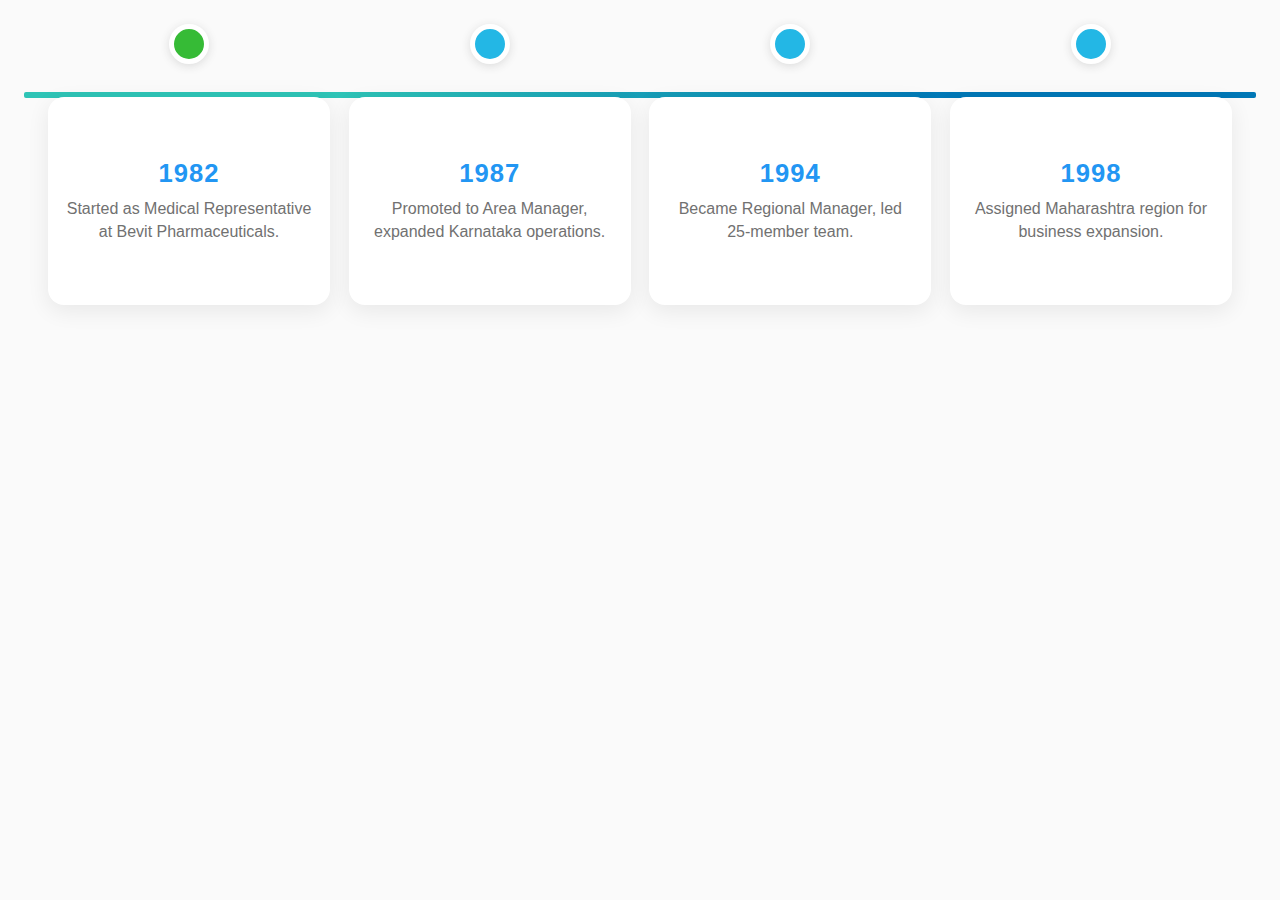
<file: assignment 2/index.html>
<!DOCTYPE html>
<html lang="en">
<head>
    <meta charset="UTF-8">
    <title>Career Timeline</title>
    <link rel="stylesheet" href="styles.css">

    
</head>

<body>
    <div class="timeline-container">
        <div class="timeline">
            <div class="timeline-item">
                <div class="timeline-dot green"></div>
                <div class="timeline-content">
                    <h2>1982</h2>
                    <p>Started as Medical Representative at Bevit Pharmaceuticals.</p>
                </div>
            </div>
            <div class="timeline-item">
                <div class="timeline-dot blue"></div>
                <div class="timeline-content">
                    <h2>1987</h2>
                    <p>Promoted to Area Manager, expanded Karnataka operations.</p>
                </div>
            </div>
            <div class="timeline-item">
                <div class="timeline-dot blue"></div>
                <div class="timeline-content">
                    <h2>1994</h2>
                    <p>Became Regional Manager, led 25-member team.</p>
                </div>
            </div>
            <div class="timeline-item">
                <div class="timeline-dot blue"></div>
                <div class="timeline-content">
                    <h2>1998</h2>
                    <p>Assigned Maharashtra region for business expansion.</p>
                </div>
            </div>
        </div>
    </div>
</body>
</html>
</file>
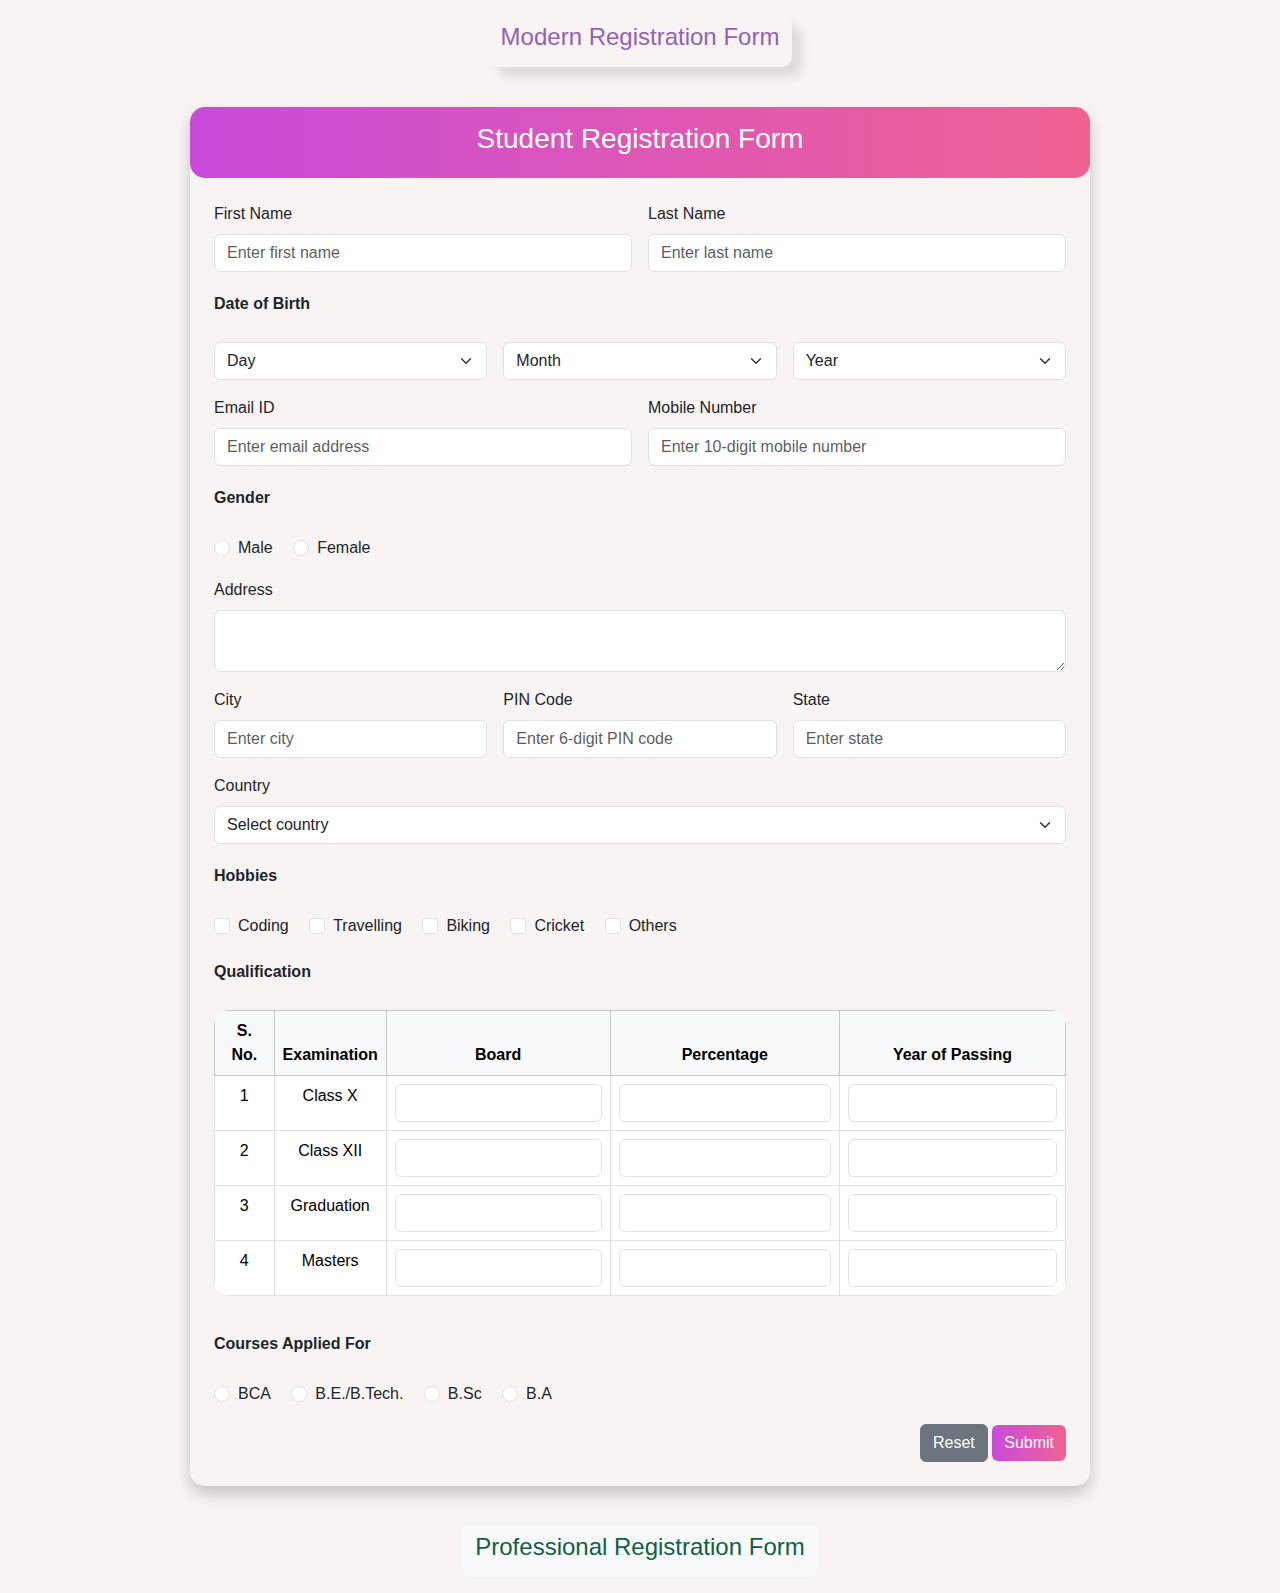
<file: modern application form/index.html>
<!DOCTYPE html>
<html lang="en">
<head>
  <meta charset="UTF-8">
  <meta name="viewport" content="width=device-width, initial-scale=1.0">
  <title>Student Registration Form</title>
  <!-- Bootstrap CSS -->
  <link href="https://cdn.jsdelivr.net/npm/bootstrap@5.3.0/dist/css/bootstrap.min.css" rel="stylesheet">
  <style>
    body {
      background-color: #f9f4f4;
      font-family: Arial, sans-serif;
    }
    .btn-custom-header{
      width: auto;
      
      color: #9361b4;
      font-weight: bold; 
      font-size: 1.2rem;
      box-shadow: 10px 10px 10px rgba(0, 0, 0, 0.1);
      border-radius: 10px 10px 10px 10px;


    }
    .form-container {
      max-width: 900px;
      margin: 40px auto;
      background:  #d7bccd, #bc9bb2, #5c3f53;
      border-radius: 15px;
      box-shadow: 0px 8px 15px rgba(0, 0, 0, 0.2);
    }
    .form-header {
      background: linear-gradient(to right, #c94bdb, #f06292);
      color: white;
      padding: 15px;
      font-weight: bold;
      text-align: center;
      border-radius: 15px 15px 15px 15px;
    }
    .btn-custom {
      background: linear-gradient(to right, #c94bdb, #f06292);
      border: none;
      color: #fff;
    }
    .btn-custom:hover {
      opacity: 0.9;
    }
    .section-title {
      font-weight: bold;
      margin-top: 20px;
      margin-bottom: 10px;
    }
  </style>
</head>
<body>
  <div class="container">
    <!-- Top Title -->
    <div class="text-center my-3">
      <button class="btn btn-custom-header" style ="width: auto;" >
       <h4> Modern Registration Form </h4></button>
    </div>

    <!-- Student Registration Form -->
    <div class="form-container">
      <div class="form-header">
        <h3>Student Registration Form</h3>
      </div>
      <form class="p-4 needs-validation" novalidate>
        <div class="row g-3">
          <div class="col-md-6">
            <label for="firstName" class="form-label">First Name</label>
            <input type="text" class="form-control" id="firstName" placeholder="Enter first name" required>
            <div class="invalid-feedback">First name is required</div>
          </div>
          <div class="col-md-6">
            <label for="lastName" class="form-label">Last Name</label>
            <input type="text" class="form-control" id="lastName" placeholder="Enter last name" required>
            <div class="invalid-feedback">Last name is required</div>
          </div>

          <!-- DOB -->
          <div class="col-md-12 section-title">Date of Birth</div>
          <div class="col-md-4">
            <select class="form-select" required>
              <option value="">Day</option>
              <script>
                for (let i = 1; i <= 31; i++) {
                  document.write(`<option>${i}</option>`);
                }
              </script>
            </select>
            <div class="invalid-feedback">Please select day</div>
          </div>
          <div class="col-md-4">
            <select class="form-select" required>
              <option value="">Month</option>
              <option>January</option><option>February</option><option>March</option>
              <option>April</option><option>May</option><option>June</option>
              <option>July</option><option>August</option><option>September</option>
              <option>October</option><option>November</option><option>December</option>
            </select>
            <div class="invalid-feedback">Please select month</div>
          </div>
          <div class="col-md-4">
            <select class="form-select" required>
              <option value="">Year</option>
              <script>
                for (let i = 1980; i <= 2025; i++) {
                  document.write(`<option>${i}</option>`);
                }
              </script>
            </select>
            <div class="invalid-feedback">Please select year</div>
          </div>

          <!-- Email + Mobile -->
          <div class="col-md-6">
            <label class="form-label">Email ID</label>
            <input type="email" class="form-control" placeholder="Enter email address" required>
            <div class="invalid-feedback">Valid email required</div>
          </div>
          <div class="col-md-6">
            <label class="form-label">Mobile Number</label>
            <input type="tel" pattern="[0-9]{10}" class="form-control" placeholder="Enter 10-digit mobile number" required>
            <div class="invalid-feedback">Enter valid 10-digit mobile number</div>
          </div>

          <!-- Gender -->
          <div class="col-md-12 section-title">Gender</div>
          <div class="col-md-12">
            <div class="form-check form-check-inline">
              <input class="form-check-input" type="radio" name="gender" id="male" required>
              <label class="form-check-label" for="male">Male</label>
            </div>
            <div class="form-check form-check-inline">
              <input class="form-check-input" type="radio" name="gender" id="female" required>
              <label class="form-check-label" for="female">Female</label>
            </div>
            <div class="invalid-feedback ">Please select gender</div>
          </div>

          <!-- Address -->
          <div class="col-md-12">
            <label class="form-label">Address</label>
            <textarea class="form-control" rows="2" required></textarea>
            <div class="invalid-feedback">Address required</div>
          </div>

          <!-- City, Pin, State -->
          <div class="col-md-4">
            <label class="form-label">City</label>
            <input type="text" class="form-control" placeholder="Enter city" required>
          </div>
          <div class="col-md-4">
            <label class="form-label">PIN Code</label>
            <input type="text" pattern="[0-9]{6}" class="form-control" placeholder="Enter 6-digit PIN code" required>
          </div>
          <div class="col-md-4">
            <label class="form-label">State</label>
            <input type="text" class="form-control" placeholder="Enter state" required>
          </div>

          <!-- Country -->
          <div class="col-md-12">
            <label class="form-label">Country</label>
            <select class="form-select" required>
              <option value="">Select country</option>
              <option>India</option>
              <option>USA</option>
              <option>UK</option>
              <option>Canada</option>
              <option>Australia</option>
            </select>
          </div>

          <!-- Hobbies -->
          <div class="col-md-12 section-title">Hobbies</div>
          <div class="col-md-12">
            <div class="form-check form-check-inline">
              <input type="checkbox" class="form-check-input" id="coding">
              <label class="form-check-label" for="coding">Coding</label>
            </div>
            <div class="form-check form-check-inline">
              <input type="checkbox" class="form-check-input" id="travelling">
              <label class="form-check-label" for="travelling">Travelling</label>
            </div>
            <div class="form-check form-check-inline">
              <input type="checkbox" class="form-check-input" id="biking">
              <label class="form-check-label" for="biking">Biking</label>
            </div>
            <div class="form-check form-check-inline">
              <input type="checkbox" class="form-check-input" id="cricket">
              <label class="form-check-label" for="cricket">Cricket</label>
            </div>
            <div class="form-check form-check-inline">
              <input type="checkbox" class="form-check-input" id="others">
              <label class="form-check-label" for="others">Others</label>
            </div>
          </div>

          <!-- Qualification -->
          <div class="col-md-12 section-title " >Qualification</div>
          <div class="table-responsive">
            <table class="table table-bordered text-center" 
            style="border-radius: 15px; overflow: hidden;">
              <thead class="table-light">
                <tr>
                  <th>S. No.</th>
                  <th>Examination</th>
                  <th>Board</th>
                  <th>Percentage</th>
                  <th>Year of Passing</th>
                </tr>
              </thead>
              <tbody>
                <tr>
                  <td>1</td><td>Class X</td>
                  <td><input type="text" class="form-control" required></td>
                  <td><input type="number" class="form-control" required></td>
                  <td><input type="number" class="form-control" required></td>
                </tr>
                <tr>
                  <td>2</td><td>Class XII</td>
                  <td><input type="text" class="form-control" required></td>
                  <td><input type="number" class="form-control" required></td>
                  <td><input type="number" class="form-control" required></td>
                </tr>
                <tr>
                  <td>3</td><td>Graduation</td>
                  <td><input type="text" class="form-control"></td>
                  <td><input type="number" class="form-control"></td>
                  <td><input type="number" class="form-control"></td>
                </tr>
                <tr>
                  <td>4</td><td>Masters</td>
                  <td><input type="text" class="form-control"></td>
                  <td><input type="number" class="form-control"></td>
                  <td><input type="number" class="form-control"></td>
                </tr>
              </tbody>
            </table>
          </div>

          <!-- Courses Applied -->
          <div class="col-md-12 section-title">Courses Applied For</div>
          <div class="col-md-12">
            <div class="form-check form-check-inline">
              <input type="radio" name="course" class="form-check-input" required>
              <label class="form-check-label">BCA</label>
            </div>
            <div class="form-check form-check-inline">
              <input type="radio" name="course" class="form-check-input">
              <label class="form-check-label">B.E./B.Tech.</label>
            </div>
            <div class="form-check form-check-inline">
              <input type="radio" name="course" class="form-check-input">
              <label class="form-check-label">B.Sc</label>
            </div>
            <div class="form-check form-check-inline">
              <input type="radio" name="course" class="form-check-input">
              <label class="form-check-label">B.A</label>
            </div>
          </div>

          <!-- Buttons -->
          <div class="col-md-12 text-end mt-3">
            <button type="reset" class="btn btn-secondary">Reset</button>
            <button type="submit" class="btn btn-custom" >Submit</button>
          </div>
        </div>
      </form>
    </div>

    <!-- Bottom Title -->
    <div class="text-center my-3">
      <button class="btn btn-light" 
        style="width: auto; color: #135f44; font-size : 1.2rem; font-weight: bolder;" >
          <h4> Professional Registration Form </h4>
      </button>
    </div>
  </div>

  <!-- Bootstrap JS -->
  <script src="https://cdn.jsdelivr.net/npm/bootstrap@5.3.0/dist/js/bootstrap.bundle.min.js"></script>
  <script>
    // Bootstrap validation
    (function () {
      'use strict'
      const forms = document.querySelectorAll('.needs-validation')
      Array.from(forms).forEach(form => {
        form.addEventListener('submit', event => {
          if (!form.checkValidity()) {
            event.preventDefault()
            event.stopPropagation()
          }
          form.classList.add('was-validated')
        }, false)
      })
    })()
  </script>
</body>
</html>
</file>
<file: assignment 2/styles.css>
body {
    background: #fafafa;
    margin: 0;
    font-family: Arial, sans-serif;
}

.timeline-container {
         position: relative;
      display: flex;
      justify-content: center;
      align-items: flex-start;
      margin: 40px auto;
      max-width: 1200px;
      gap: 50px;
}

.timeline {
    display: flex;
    position: relative;
    width: 90vw;
    max-width: 1200px;
    justify-content: space-between;
    align-items: flex-start;
}

.timeline::before {
    content: '';
    position: absolute;
    top: 52px; 
    left: -40px;   
    right: -40px;  
    height: 6px;
    background: linear-gradient(to right, #2ec4b6, #2ec4b6 25%, #0077b6 75%);
    border-radius: 2px;
}


.timeline-item {
    display: flex;
    flex-direction: column;
    align-items: center;
    width: 250px; 
    position: relative;
    z-index: 1;
}

.timeline-dot {
    width: 30px;
    height: 30px;
    border-radius: 50%;
    background: #23b7e5;
    position: relative;
    top: -16px;
    border: 5px solid #fff;
    box-shadow: 0 2px 10px rgba(44,44,44,0.15);
    z-index: 2;
}

.timeline-dot.green {
    background: #36bb36;
}

.timeline-dot.blue {
    background: #23b7e5;
}

.timeline-content {
    background: #fff;
    margin-top: 17px;
    box-shadow: 0 6px 21px 1px rgba(0,0,0,0.07);
    border-radius: 16px;
    padding: 24px 16px;
    width: 100%;        
    min-height: 160px;  
    text-align: center;
    display: flex;
    flex-direction: column;
    justify-content: center; 
    position: relative;
}

.timeline-content h2 {
    color: #2296f3;
    margin: 0 0 10px 0;
    font-size: 1.6em;
    font-weight: bold;
    letter-spacing: 0.04em;
}

.timeline-content p {
    margin: 0;
    color: #717171;
    font-size: 1em;
    line-height: 1.4;
}


@media (max-width: 1100px) {
  .timeline {
    flex-direction: column;
    align-items: center;
  }
  .timeline::before {
    width: 6px;
    height: 100%;
    left: 50%;
    top: 0;
    right: unset;
    bottom: 0;
    transform: translateX(-50%);
  }
  .timeline-item {
    flex-direction: row;
    margin-bottom: 50px;
    width: auto;
    justify-content: flex-start;
  }
  .timeline-content {
    margin-left: 20px;
    margin-top: 0;
    text-align: left;
  }
}
</file>
